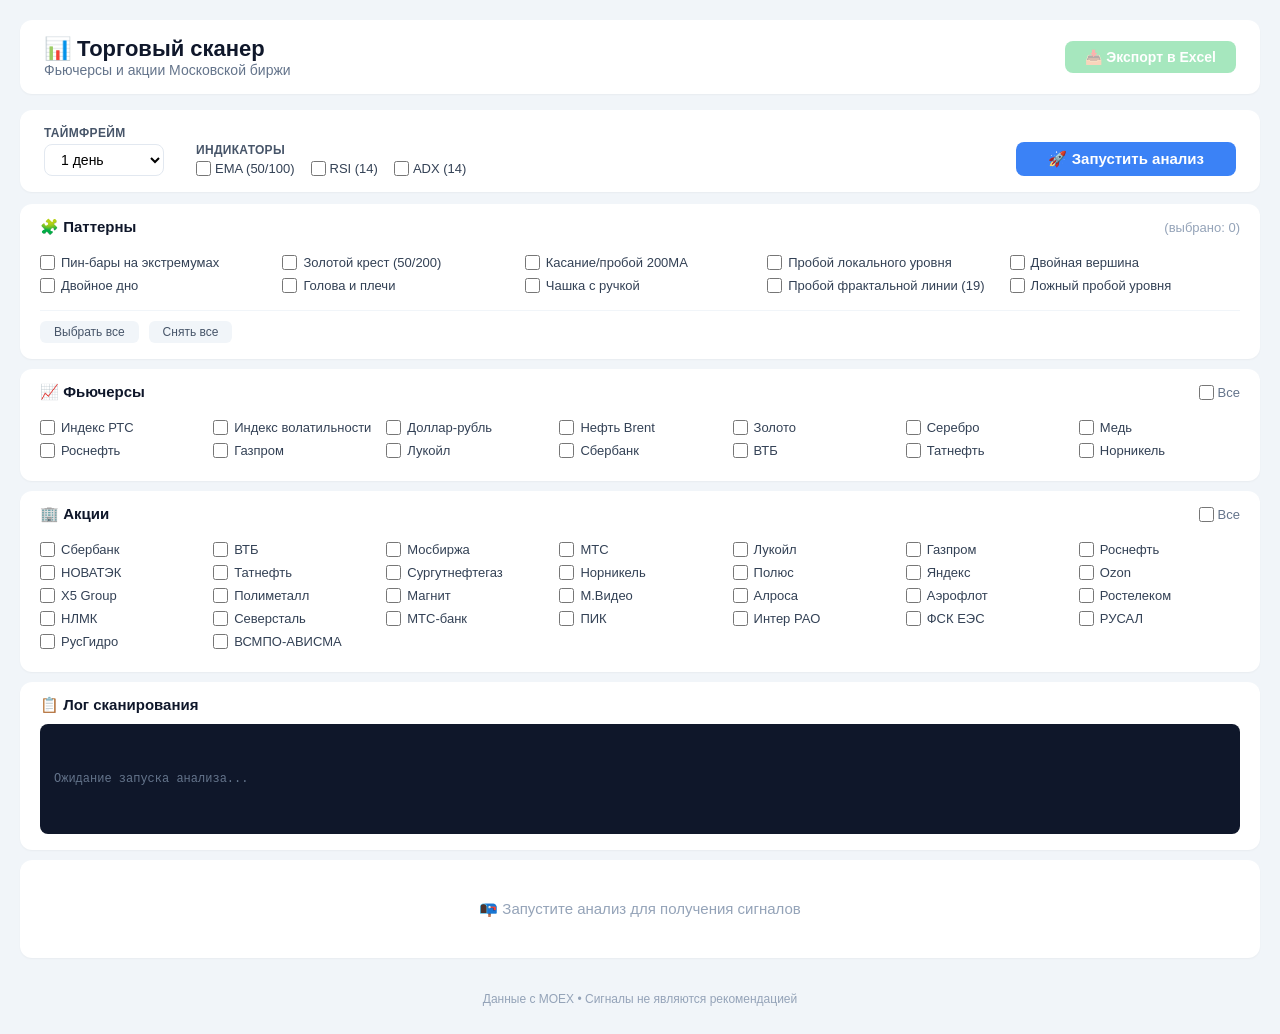
<file: index.html>
<!DOCTYPE html>
<html lang="ru">
<head>
    <meta charset="UTF-8">
    <meta name="viewport" content="width=device-width, initial-scale=1.0">
    <title>Торговый сканер</title>
    <link rel="stylesheet" href="style.css">
</head>
<body>
    <div class="app">
        <!-- Шапка -->
        <header>
            <div>
                <h1>📊 Торговый сканер</h1>
                <p class="sub">Фьючерсы и акции Московской биржи</p>
            </div>
            <button id="exportBtn" class="btn-export" disabled>📥 Экспорт в Excel</button>
        </header>

        <!-- Управление -->
        <div class="control-panel">
            <div class="control-group">
                <label>Таймфрейм</label>
                <select id="timeframe">
                    <option value="60">1 час</option>
                    <option value="24" selected>1 день</option>
                    <option value="7">1 неделя</option>
                    <option value="31">1 месяц</option>
                </select>
            </div>

            <div class="control-group">
                <label>Индикаторы</label>
                <div class="checkboxes" id="indicatorsContainer">
                    <label><input type="checkbox" value="ema"> EMA (50/100)</label>
                    <label><input type="checkbox" value="rsi"> RSI (14)</label>
                    <label><input type="checkbox" value="adx"> ADX (14)</label>
                </div>
            </div>

            <button id="scanBtn" class="btn-scan">🚀 Запустить анализ</button>
        </div>

        <!-- Паттерны -->
        <div class="section">
            <details open>
                <summary>🧩 Паттерны <span class="count" id="patternsCount">(выбрано: 0)</span></summary>
                <div class="grid patterns-grid" id="patternsContainer"></div>
                <div class="actions">
                    <button id="selectAllPatterns">Выбрать все</button>
                    <button id="deselectAllPatterns">Снять все</button>
                </div>
            </details>
        </div>

        <!-- Фьючерсы -->
        <div class="section">
            <details open>
                <summary>
                    <span>📈 Фьючерсы</span>
                    <label class="all-label"><input type="checkbox" id="selectAllFutures"> Все</label>
                </summary>
                <div class="grid instruments-grid" id="futuresContainer"></div>
            </details>
        </div>

        <!-- Акции -->
        <div class="section">
            <details open>
                <summary>
                    <span>🏢 Акции</span>
                    <label class="all-label"><input type="checkbox" id="selectAllStocks"> Все</label>
                </summary>
                <div class="grid instruments-grid" id="stocksContainer"></div>
            </details>
        </div>

        <!-- Лог -->
        <div class="section">
            <details open>
                <summary>📋 Лог сканирования</summary>
                <div class="log" id="logContainer">
                    <div class="log-empty">Ожидание запуска анализа...</div>
                </div>
            </details>
        </div>

        <!-- Результаты -->
        <div id="results" class="results">
            <div class="empty">📭 Запустите анализ для получения сигналов</div>
        </div>

        <footer>Данные с MOEX • Сигналы не являются рекомендацией</footer>
    </div>

    <script type="module" src="js/main.js"></script>
</body>
</html>
</file>
<file: style.css>
/* style.css */

* {
    margin: 0;
    padding: 0;
    box-sizing: border-box;
}

body {
    font-family: -apple-system, BlinkMacSystemFont, 'Segoe UI', Roboto, sans-serif;
    background: #f1f5f9;
    color: #0f172a;
    padding: 20px;
}

.app {
    max-width: 1440px;
    margin: 0 auto;
}

/* Шапка */
header {
    background: white;
    padding: 16px 24px;
    border-radius: 12px;
    display: flex;
    justify-content: space-between;
    align-items: center;
    flex-wrap: wrap;
    gap: 12px;
    margin-bottom: 16px;
    box-shadow: 0 1px 2px rgba(0,0,0,0.04);
}

header h1 {
    font-size: 22px;
    font-weight: 700;
}

header .sub {
    color: #64748b;
    font-size: 14px;
}

.btn-export {
    background: #22c55e;
    color: white;
    border: none;
    padding: 8px 20px;
    border-radius: 8px;
    font-size: 14px;
    font-weight: 600;
    cursor: pointer;
}
.btn-export:disabled {
    opacity: 0.4;
    cursor: not-allowed;
}
.btn-export:hover:not(:disabled) {
    background: #16a34a;
}

/* Панель управления */
.control-panel {
    background: white;
    padding: 16px 24px;
    border-radius: 12px;
    display: flex;
    flex-wrap: wrap;
    gap: 16px 32px;
    align-items: flex-end;
    margin-bottom: 12px;
    box-shadow: 0 1px 2px rgba(0,0,0,0.04);
}

.control-group {
    display: flex;
    flex-direction: column;
    gap: 4px;
}

.control-group label {
    font-size: 12px;
    font-weight: 600;
    color: #475569;
    text-transform: uppercase;
    letter-spacing: 0.3px;
}

.control-group select {
    padding: 6px 12px;
    border-radius: 8px;
    border: 1px solid #e2e8f0;
    font-size: 14px;
    background: white;
    min-width: 120px;
}

.checkboxes {
    display: flex;
    flex-wrap: wrap;
    gap: 6px 16px;
}

.checkboxes label {
    font-size: 13px;
    font-weight: 400;
    color: #334155;
    text-transform: none;
    letter-spacing: 0;
    display: flex;
    align-items: center;
    gap: 4px;
    cursor: pointer;
}

.checkboxes input[type="checkbox"] {
    width: 15px;
    height: 15px;
    accent-color: #3b82f6;
    cursor: pointer;
}

.btn-scan {
    background: #3b82f6;
    color: white;
    border: none;
    padding: 8px 32px;
    border-radius: 8px;
    font-size: 15px;
    font-weight: 600;
    cursor: pointer;
    margin-left: auto;
}
.btn-scan:hover {
    background: #2563eb;
}
.btn-scan:disabled {
    opacity: 0.5;
    cursor: not-allowed;
}

/* Секции (паттерны, фьючерсы, акции, лог) */
.section {
    background: white;
    border-radius: 12px;
    padding: 12px 20px 16px;
    margin-bottom: 10px;
    box-shadow: 0 1px 2px rgba(0,0,0,0.04);
}

.section details summary {
    font-weight: 600;
    font-size: 15px;
    color: #0f172a;
    cursor: pointer;
    display: flex;
    justify-content: space-between;
    align-items: center;
    padding: 2px 0;
    user-select: none;
}

.section details summary .count {
    font-weight: 400;
    color: #94a3b8;
    font-size: 13px;
    margin-left: 8px;
}

.section details summary .all-label {
    font-weight: 400;
    font-size: 13px;
    color: #64748b;
    display: flex;
    align-items: center;
    gap: 4px;
    cursor: pointer;
}
.section details summary .all-label input {
    width: 15px;
    height: 15px;
    accent-color: #3b82f6;
    cursor: pointer;
}

/* Сетки для инструментов и паттернов */
.grid {
    display: grid;
    gap: 2px 12px;
    margin-top: 10px;
    padding: 4px 0;
}

.instruments-grid {
    grid-template-columns: repeat(auto-fill, minmax(150px, 1fr));
}

.patterns-grid {
    grid-template-columns: repeat(auto-fill, minmax(200px, 1fr));
}

.grid label {
    font-size: 13px;
    color: #334155;
    display: flex;
    align-items: center;
    gap: 6px;
    cursor: pointer;
    padding: 3px 0;
}

.grid input[type="checkbox"] {
    width: 15px;
    height: 15px;
    accent-color: #3b82f6;
    cursor: pointer;
}

/* Кнопки действий паттернов */
.actions {
    display: flex;
    gap: 10px;
    margin-top: 10px;
    padding-top: 10px;
    border-top: 1px solid #f1f5f9;
}

.actions button {
    background: #f1f5f9;
    border: none;
    padding: 4px 14px;
    border-radius: 6px;
    font-size: 12px;
    font-weight: 500;
    color: #475569;
    cursor: pointer;
}
.actions button:hover {
    background: #e2e8f0;
}

/* Лог */
.log {
    background: #0f172a;
    color: #e2e8f0;
    font-family: 'Courier New', monospace;
    font-size: 12px;
    padding: 10px 14px;
    border-radius: 8px;
    max-height: 180px;
    overflow-y: auto;
    margin-top: 8px;
    white-space: pre-wrap;
    word-break: break-all;
    line-height: 1.5;
}

.log .log-empty {
    color: #64748b;
}

.log .log-entry {
    padding: 2px 0;
}
.log .log-time {
    color: #94a3b8;
    margin-right: 10px;
}
.log .log-success { color: #4ade80; }
.log .log-error { color: #f87171; }
.log .log-warning { color: #fbbf24; }

/* Результаты */
.results {
    min-height: 100px;
    margin-top: 4px;
}

.results .empty {
    background: white;
    padding: 40px 20px;
    text-align: center;
    border-radius: 12px;
    color: #94a3b8;
    font-size: 15px;
    box-shadow: 0 1px 2px rgba(0,0,0,0.04);
}

/* Карточки сигналов */
.signals-grid {
    display: grid;
    grid-template-columns: repeat(auto-fill, minmax(300px, 1fr));
    gap: 14px;
}

.signal-card {
    background: white;
    border-radius: 12px;
    padding: 16px 20px;
    box-shadow: 0 1px 2px rgba(0,0,0,0.04);
    border-left: 4px solid #94a3b8;
}

.signal-card.buy { border-left-color: #22c55e; }
.signal-card.sell { border-left-color: #ef4444; }
.signal-card.hold { border-left-color: #f59e0b; }

.signal-card .top {
    display: flex;
    justify-content: space-between;
    align-items: center;
    margin-bottom: 2px;
}
.signal-card .top h3 {
    font-size: 16px;
    font-weight: 700;
}
.signal-card .top .tag {
    font-size: 11px;
    background: #f1f5f9;
    color: #475569;
    padding: 1px 10px;
    border-radius: 12px;
}

.signal-card .price {
    font-size: 20px;
    font-weight: 700;
    margin: 2px 0 8px;
}
.signal-card .price small {
    font-weight: 400;
    color: #94a3b8;
    font-size: 13px;
}

.signal-card .row {
    display: flex;
    align-items: center;
    gap: 10px;
    padding: 8px 0;
    border-top: 1px solid #f1f5f9;
    border-bottom: 1px solid #f1f5f9;
    margin-bottom: 8px;
}
.signal-card .badge {
    font-size: 17px;
    font-weight: 700;
    padding: 1px 12px;
    border-radius: 6px;
}
.signal-card .badge.buy { color: #22c55e; background: #f0fdf4; }
.signal-card .badge.sell { color: #ef4444; background: #fef2f2; }
.signal-card .badge.hold { color: #f59e0b; background: #fffbeb; }
.signal-card .desc {
    color: #475569;
    font-size: 13px;
}

/* Индикаторы в карточке */
.inds {
    display: grid;
    grid-template-columns: 1fr 1fr;
    gap: 0 16px;
    padding: 8px 12px;
    background: #f8fafc;
    border-radius: 8px;
    margin-top: 6px;
}
.inds .it {
    display: flex;
    justify-content: space-between;
    padding: 2px 0;
    font-size: 13px;
}
.inds .it .lbl { color: #64748b; }
.inds .it .val { font-weight: 600; }

/* Паттерны в карточке */
.pats {
    margin-top: 6px;
    padding: 0;
    list-style: none;
}
.pats li {
    display: flex;
    align-items: center;
    gap: 8px;
    padding: 3px 10px;
    background: #f8fafc;
    border-radius: 6px;
    margin-bottom: 3px;
    font-size: 13px;
}
.pats .ps {
    font-weight: 700;
    font-size: 11px;
    padding: 0 8px;
    border-radius: 10px;
}
.pats .ps.buy { color: #22c55e; background: #f0fdf4; }
.pats .ps.sell { color: #ef4444; background: #fef2f2; }
.pats .pn { flex: 1; }
.pats .pc { font-size: 11px; color: #64748b; }
.pats .pc.high { color: #22c55e; }
.pats .pc.medium { color: #f59e0b; }
.pats .pc.low { color: #ef4444; }

/* Футер */
footer {
    margin-top: 24px;
    text-align: center;
    color: #94a3b8;
    font-size: 12px;
    padding: 8px 0;
}

/* Адаптив */
@media (max-width: 768px) {
    body { padding: 12px; }
    .control-panel { flex-direction: column; align-items: stretch; }
    .btn-scan { margin-left: 0; }
    .signals-grid { grid-template-columns: 1fr; }
    .instruments-grid { grid-template-columns: repeat(auto-fill, minmax(120px, 1fr)); }
    .patterns-grid { grid-template-columns: 1fr 1fr; }
}

@media (max-width: 480px) {
    .patterns-grid { grid-template-columns: 1fr; }
}
</file>
